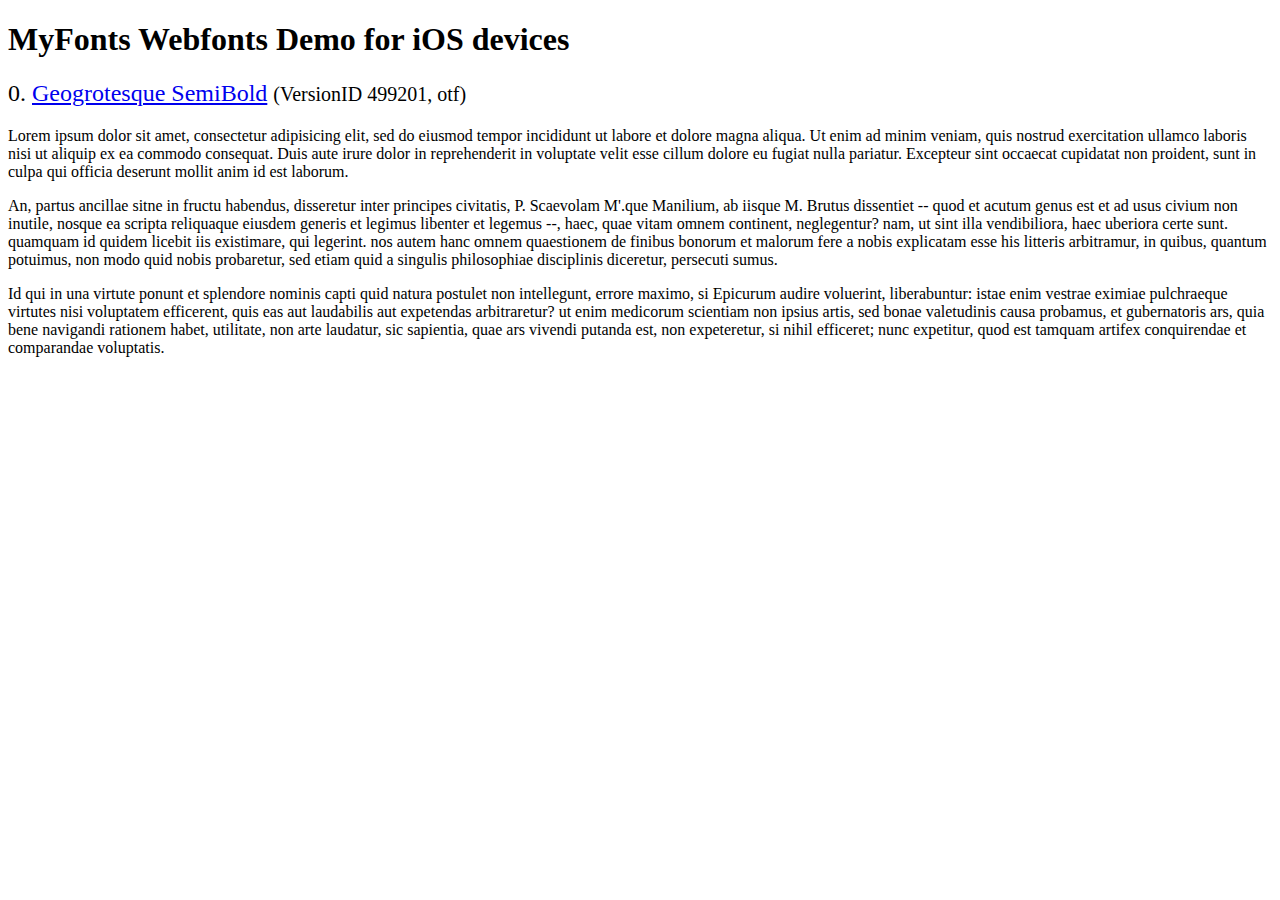
<file: woo/demo/fonts/webfonts/geo-semibold/svg/index.html>
<!DOCTYPE html>
<html>
<head>
<title>MyFonts Webfonts Demo for iOS devices</title>
<meta http-equiv="content-type" content="text/html; charset=utf-8" />

<style type="text/css" media="all">

	h2 {
		 font-weight:normal;
	}

		
	@font-face {
		font-family:"Geogrotesque-SemiBold";
		src:url("style_169898.svg#Geogrotesque-SemiBold") format("svg");
	}
	
	.webfont_0 {
		font-family: Geogrotesque-SemiBold;
	}
		
</style>

</head>

<body>

<h1>MyFonts Webfonts Demo for iOS devices</h1>


<h2>0. <span class='webfont_0'><a href='http://new.myfonts.com/search/style::169898/'>Geogrotesque SemiBold</a></span>
<small>(VersionID 499201, otf)</small>
</h2>

<p class='webfont_0'>Lorem ipsum dolor sit amet, consectetur adipisicing elit, sed do eiusmod tempor incididunt ut labore et dolore magna aliqua. Ut enim ad minim veniam, quis nostrud exercitation ullamco laboris nisi ut aliquip ex ea commodo consequat. Duis aute irure dolor in reprehenderit in voluptate velit esse cillum dolore eu fugiat nulla pariatur. Excepteur sint occaecat cupidatat non proident, sunt in culpa qui officia deserunt mollit anim id est laborum.</p>

<p class='webfont_0'>An, partus ancillae sitne in fructu habendus, disseretur inter principes civitatis, P. Scaevolam M'.que Manilium, ab iisque M. Brutus dissentiet -- quod et acutum genus est et ad usus civium non inutile, nosque ea scripta reliquaque eiusdem generis et legimus libenter et legemus --, haec, quae vitam omnem continent, neglegentur? nam, ut sint illa vendibiliora, haec uberiora certe sunt. quamquam id quidem licebit iis existimare, qui legerint. nos autem hanc omnem quaestionem de finibus bonorum et malorum fere a nobis explicatam esse his litteris arbitramur, in quibus, quantum potuimus, non modo quid nobis probaretur, sed etiam quid a singulis philosophiae disciplinis diceretur, persecuti sumus.</p>

<p class='webfont_0'>Id qui in una virtute ponunt et splendore nominis capti quid natura postulet non intellegunt, errore maximo, si Epicurum audire voluerint, liberabuntur: istae enim vestrae eximiae pulchraeque virtutes nisi voluptatem efficerent, quis eas aut laudabilis aut expetendas arbitraretur? ut enim medicorum scientiam non ipsius artis, sed bonae valetudinis causa probamus, et gubernatoris ars, quia bene navigandi rationem habet, utilitate, non arte laudatur, sic sapientia, quae ars vivendi putanda est, non expeteretur, si nihil efficeret; nunc expetitur, quod est tamquam artifex conquirendae et comparandae voluptatis.</p>




</body>
</html>
</file>
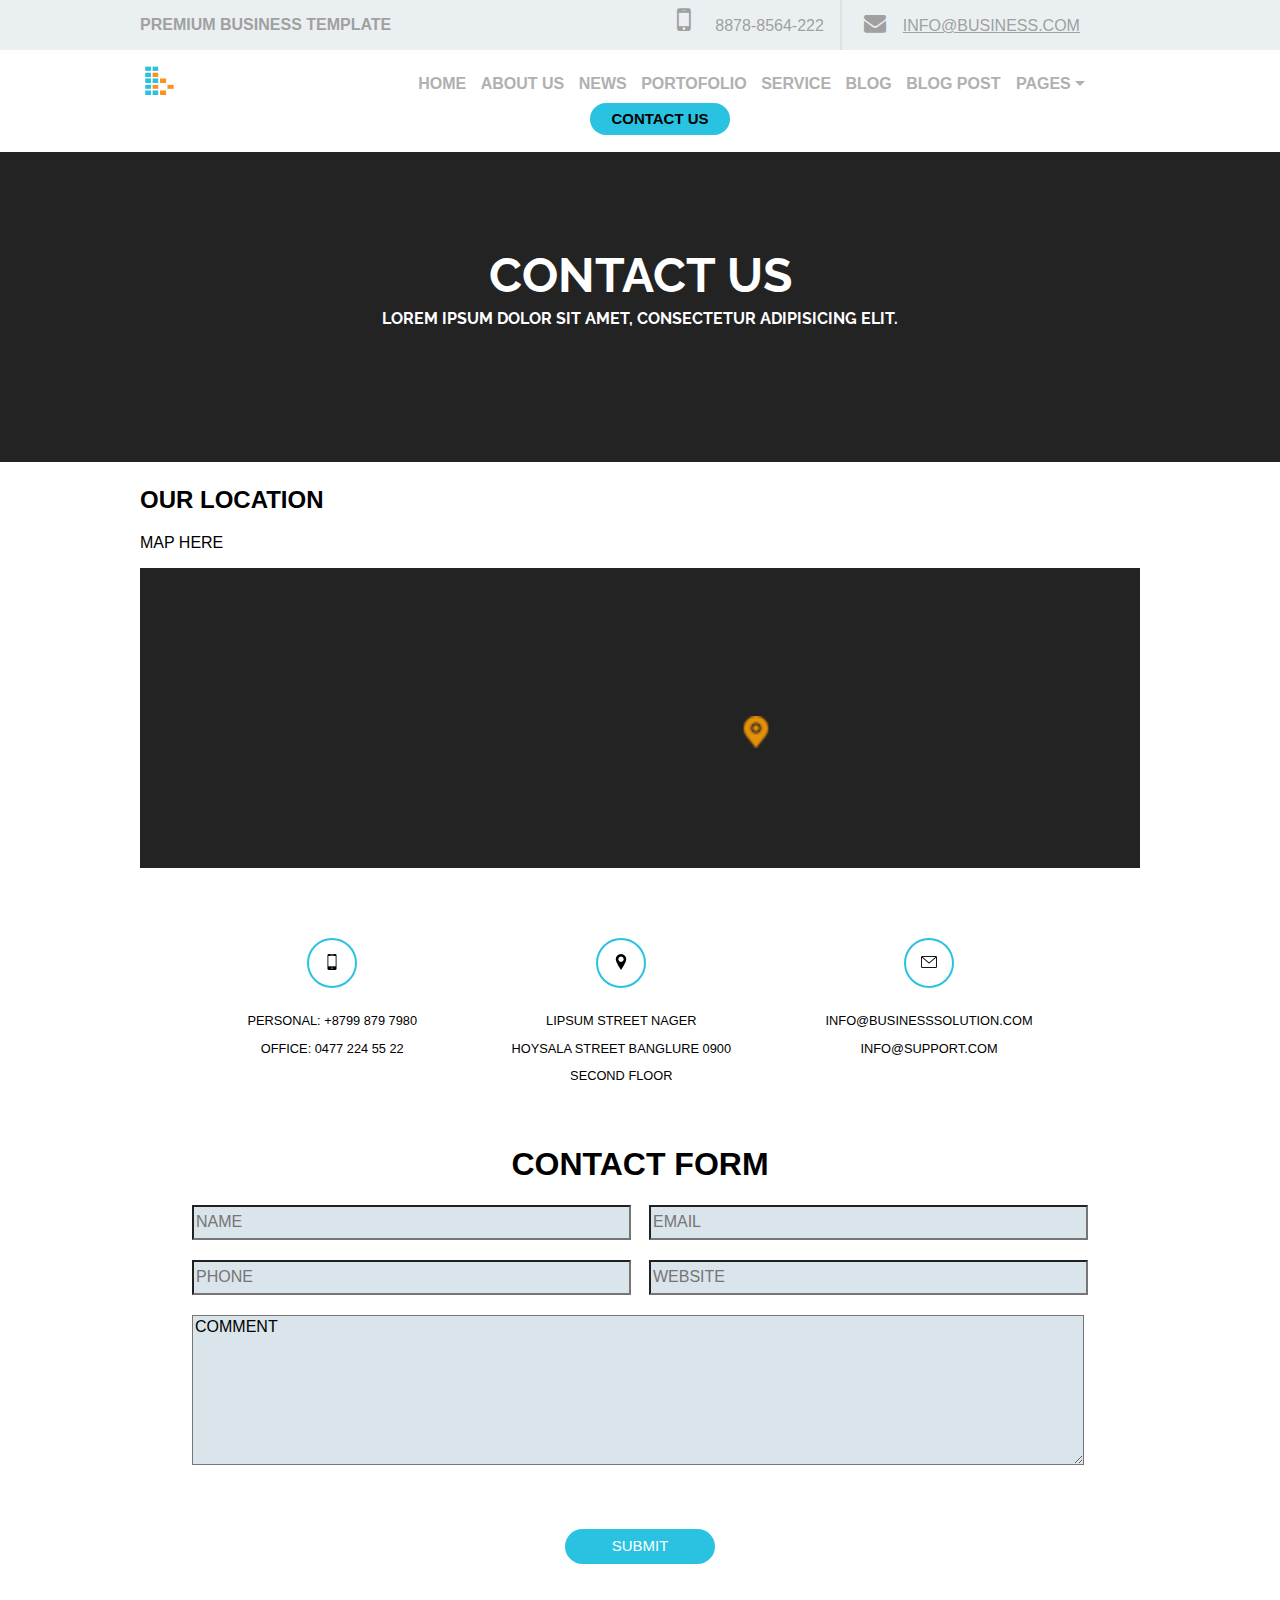
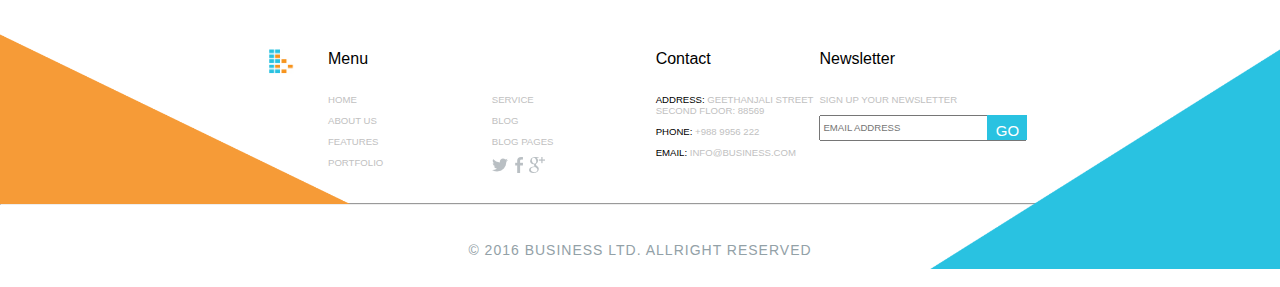
<file: contactus.html>
<!doctype html>
<html>

<head>
  <title>Contact us</title>
  <link rel="stylesheet" href="styles/normalize.css">
  <link rel="stylesheet" type="text/css" href="styles/font-awesome.min.css">
  <link href='http://fonts.googleapis.com/css?family=Raleway:400,100,200,300,500,600,800,700,900' rel='stylesheet' type='text/css'>
  <link rel="stylesheet" href="styles/common.css">
  <link rel="stylesheet" href="styles/contactus_styles.css">
</head>

<body>
  <div class="contact-us-header-wrapper">
    <div class="container contact-us-header clear-fix">
      <p class="header"> Premium Business Template </p>
      <div class="info">
        <i class="fa fa-mobile"></i>
        <p class="mobile"> 8878-8564-222</p>
        <div class="divider"></div>
        <i class="fa fa-envelope"></i>
        <a href="#!">info@business.com</a>
      </div>
    </div>
  </div>
  </div>
  <div class="nav-wrapper clearfix">
    <nav class="container">
      <h1>Website Navigation</h1>
      <ul class="site-navigation">
        <li class="logo"><img src="images/logo.png" /></li>
        <li><a href="index.html">Home</a></li>
        <li><a href="About_us.html">About us</a></li>
        <li><a href="news.html">News</a></li>
        <li><a href="portfolio.html">Portofolio</a></li>
        <li><a href="services.html">Service</a></li>
        <li><a href="blog.html">blog</a></li>
        <li><a href="Blog_post.html">blog post</a></li>
        <div class="dropdown">
          <button class="dropbtn">Pages
            <div class="arrow-down clearfix"></div>
          </button>
          <div class="dropdown-content">
            <a href="news_details.html">News 1</a>
            <a href="news_details.html">News 2</a>
            <a href="news_details.html">News 3</a>
          </div>
        </div>
        <li class="contact active"><a href="contactus.html">Contact Us</a></li>
      </ul>
    </nav>
  </div>
  <div class="title">
    <img src="images/dark-grey.png" />
    <h1> CONTACT US </h1>
    <p> Lorem ipsum dolor sit amet, consectetur adipisicing elit.</p>
  </div>
  <div class="container">
    <div class="current-page">
      <h2>OUR LOCATION</h2>
      <p> MAP HERE</p>
    </div>
    <div class="map wrapper">
      <div class="clearfix"></div>
      <img src="images/dark-grey.png" />
      <img src="images/gps.png" />
      <ul>
        <li>
          <div class="circle"><img src="images/mobile.png"></div>
          <p>PERSONAL: +8799 879 7980</p>
          <p>OFFICE: 0477 224 55 22</p>
        </li>
        <li>
          <div class="circle"><img src="images/location.png"></div>
          <p>LIPSUM STREET NAGER</p>
          <p>HOYSALA STREET BANGLURE 0900</p>
          <p>SECOND FLOOR</p>
        </li>
        <li>
          <div class="circle"><img src="images/message.png"></div>
          <p>INFO@BUSINESSSOLUTION.COM</p>
          <p>INFO@SUPPORT.COM</p>
        </li>
      </ul>
    </div>
  </div>
  <div class="form">
    <h1>CONTACT FORM</h1>
    <form>
      <input type="text" placeholder="NAME">
      <input type="email" placeholder="EMAIL">
      <input type="text" placeholder="PHONE">
      <input type="text" placeholder="WEBSITE">
      <textarea rows="8" cols="50">COMMENT</textarea>
      <center>
        <input type="submit">
      </center>
    </form>
  </div>
  <footer>
    <div class="footer-content">
      <img src="images/logo.png" alt="logo">
      <img src="images/orange.png">
      <img src="images/blue.png">
    </div>
    <ul class="footer-columns">
      <li>
        <p>Menu</p>
        <ul class="single-column">
          <li><a href="#!">HOME</a></li>
          <li><a href="#!">ABOUT US</a></li>
          <li><a href="#!">FEATURES</a></li>
          <li><a href="#!">PORTFOLIO</a></li>
        </ul>
      </li>
      <li class="no-heading">
        <p>Hidden</p>
        <ul class="single-column">
          <li><a href="#!">SERVICE</a></li>
          <li><a href="#!">BLOG</a></li>
          <li><a href="#!">BLOG PAGES</a></li>
          <li>
            <a href="#!"><img src="images/twitter.png"></a>
            <a href="!#"><img src="images/facebook.png"></a>
            <a href="!#"><img src="images/google.png"></a>
          </li>
        </ul>
      </li>
      <li>
        <p>Contact</p>
        <ul class="single-column">
          <li>
            <a>
              <p>ADDRESS:</p> GEETHANJALI STREET SECOND FLOOR: 88569</a>
          </li>
          <li>
            <a>
              <p>PHONE:</p> +988 9956 222</a>
          </li>
          <li>
            <a href="#!">
              <p>EMAIL:</p> INFO@BUSINESS.COM</a>
          </li>
        </ul>
      </li>
      <li>
        <p>Newsletter</p>
        <ul class="single-column">
          <li><a href="#!">SIGN UP YOUR NEWSLETTER</a></li>
          <li>
            <div class="search">
              <input type="search" placeholder="EMAIL ADDRESS">
              <a href="#!">GO</a>
            </div>
          </li>
        </ul>
      </li>
    </ul>
    <hr>
    <center class="footer-end">
      <p> &copy; 2016 business Ltd. allright reserved
        <p>
    </center>
  </footer>
</body>

</html>
</file>
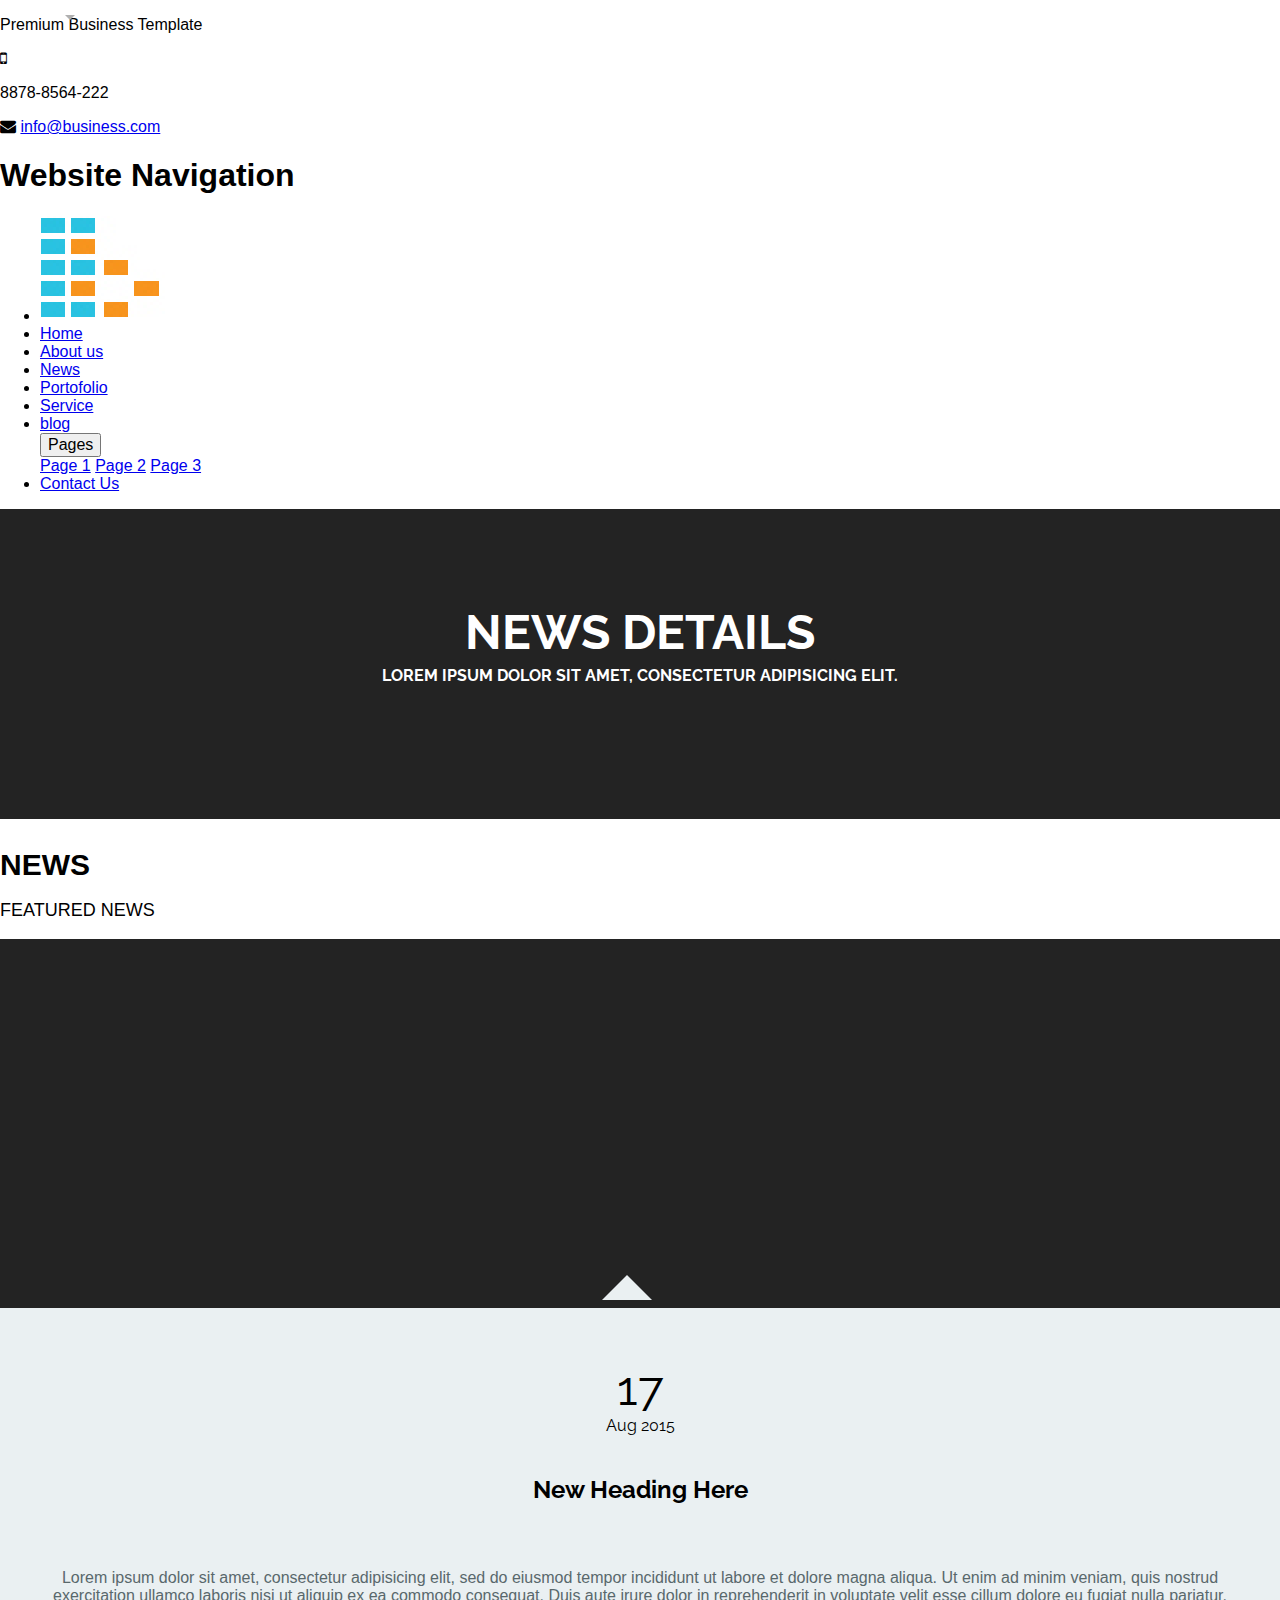
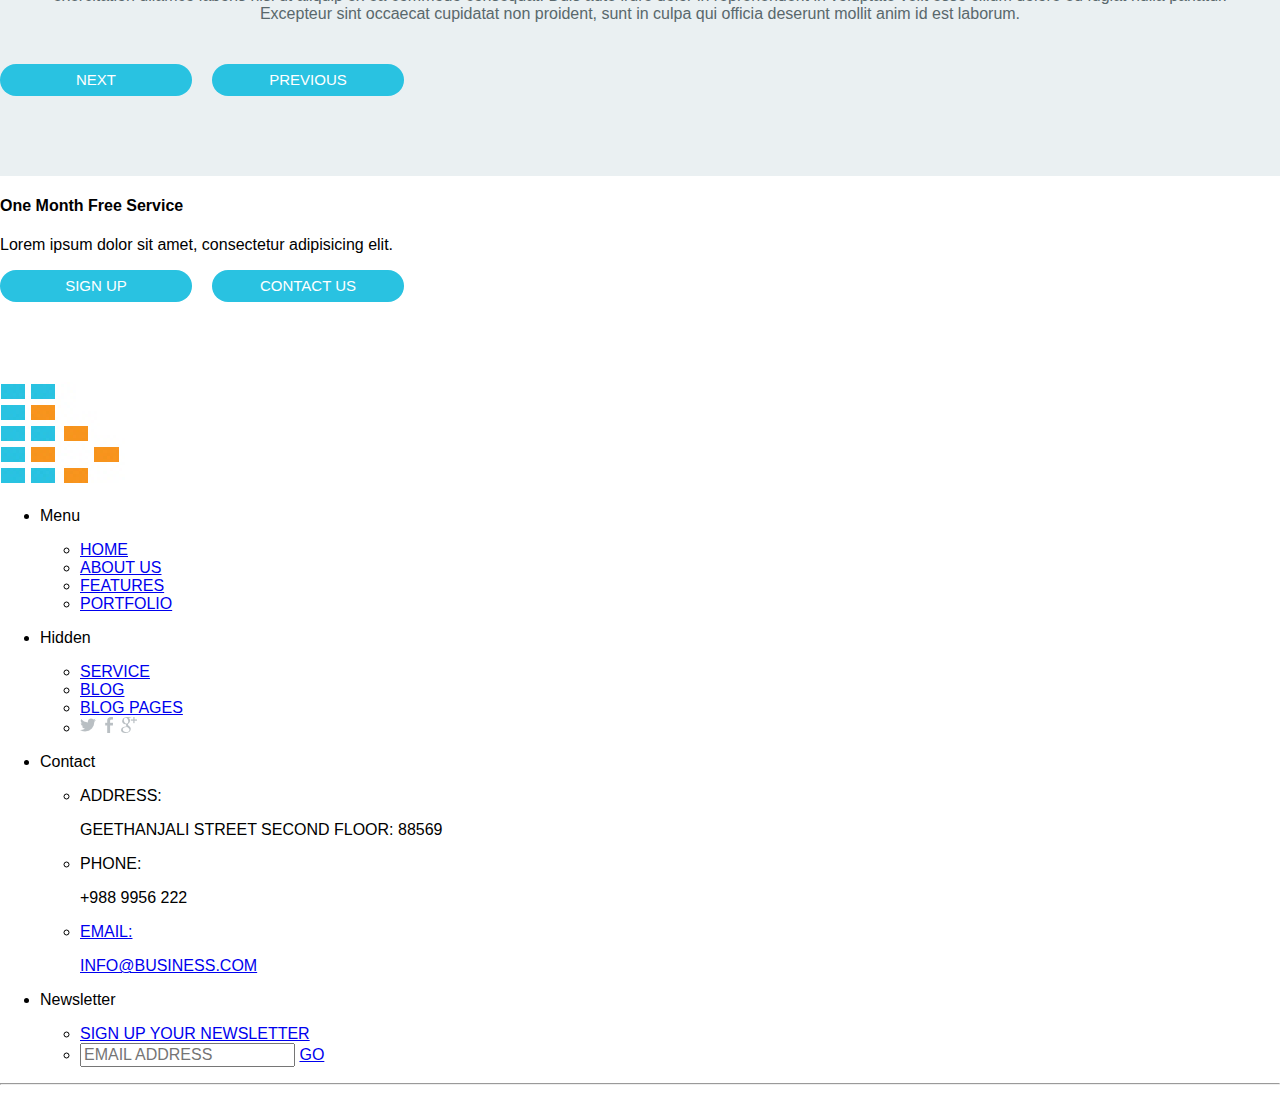
<file: news_details.html>
<!doctype html>
<html>

<head>
  <title>News Details Page</title>
  <link rel="stylesheet" href="styles/normalize.css">
  <link rel="stylesheet" type="text/css" href="styles/font-awesome.min.css">
  <link href='http://fonts.googleapis.com/css?family=Raleway:400,100,200,300,500,600,800,700,900' rel='stylesheet' type='text/css'>
  <link rel="stylesheet" href="styles/styles.css">
  <link rel="stylesheet" href="styles/news_details_styles.css">
</head>

<body>
  <div class="contact-us-header-wrapper">
    <div class="container contact-us-header clear-fix">
      <p class="header"> Premium Business Template </p>
      <div class="info">
        <i class="fa fa-mobile"></i>
        <p class="mobile"> 8878-8564-222</p>
        <div class="divider"></div>
        <i class="fa fa-envelope"></i>
        <a href="#!">info@business.com</a>
      </div>
    </div>
  </div>
  </div>
  <div class="nav-wrapper clearfix">
    <nav class="container">
      <h1>Website Navigation</h1>
      <ul class="site-navigation">
        <li class="logo"><img src="images/logo.png" /></li>
        <li class="active"><a href="#!">Home</a></li>
        <li><a href="#!">About us</a></li>
        <li><a href="#!">News</a></li>
        <li><a href="#!">Portofolio</a></li>
        <li><a href="#!">Service</a></li>
        <li><a href="#!">blog</a></li>
        <div class="dropdown">
          <button class="dropbtn">Pages
            <div class="arrow-down clearfix"></div>
          </button>
          <div class="dropdown-content">
            <a href="#">Page 1</a>
            <a href="#">Page 2</a>
            <a href="#">Page 3</a>
          </div>
        </div>
        <li class="contact"><a href="#!">Contact Us</a></li>
      </ul>
    </nav>
  </div>
  <div class="title">
    <img src="images/dark-grey.png" />
    <h1> News Details </h1>
    <p> Lorem ipsum dolor sit amet, consectetur adipisicing elit.</p>
  </div>
  <div class="container">
    <div class="current-page">
      <h2>News</h2>
      <p> Featured News</p>
    </div>
    <div class="news-details wrapper">
      <div class="arrow-news-up clearfix"></div>
      <img src="images/dark-grey.png" />
      <p class="day"> 17 </p>
      <p class="date"> Aug 2015 </p>
      <h3> New Heading Here </h3>
      <p class="content"> Lorem ipsum dolor sit amet, consectetur adipisicing elit, sed do eiusmod tempor incididunt ut labore et dolore magna aliqua. Ut enim ad minim veniam, quis nostrud exercitation ullamco laboris nisi ut aliquip ex ea commodo consequat. Duis aute irure dolor in reprehenderit in voluptate velit esse cillum dolore eu fugiat nulla pariatur. Excepteur sint occaecat cupidatat non proident, sunt in culpa qui officia deserunt mollit anim id est laborum.
      </p>
      <div class="actions">
        <a href="#!">Next</a><a href="#!">Previous</a>
      </div>
    </div>
    <div class="offer">
      <h4> One Month <span> Free </span> Service </h4>
      <p> Lorem ipsum dolor sit amet, consectetur adipisicing elit. </p>
      <div class="actions">
        <a href="#!">Sign up</a><a class="contact" href="#!">Contact us</a>
      </div>
    </div>
  </div>
  <footer>
    <div class="footer-content">
      <img src="images/logo.png" alt="logo">
    </div>
    <ul class="footer-columns">
      <li>
        <p>Menu</p>
        <ul class="single-column">
          <li><a href="#!">HOME</a></li>
          <li><a href="#!">ABOUT US</a></li>
          <li><a href="#!">FEATURES</a></li>
          <li><a href="#!">PORTFOLIO</a></li>
        </ul>
      </li>
      <li class="no-heading">
        <p>Hidden</p>
        <ul class="single-column">
          <li><a href="#!">SERVICE</a></li>
          <li><a href="#!">BLOG</a></li>
          <li><a href="#!">BLOG PAGES</a></li>
          <li>
            <a href="#!"><img src="images/twitter.png"></a>
            <a href="!#"><img src="images/facebook.png"></a>
            <a href="!#"><img src="images/google.png"></a>
          </li>
        </ul>
      </li>
      <li>
        <p>Contact</p>
        <ul class="single-column">
          <li>
            <a>
              <p>ADDRESS:</p> GEETHANJALI STREET SECOND FLOOR: 88569</a>
          </li>
          <li>
            <a>
              <p>PHONE:</p> +988 9956 222</a>
          </li>
          <li>
            <a href="#!">
              <p>EMAIL:</p> INFO@BUSINESS.COM</a>
          </li>
        </ul>
      </li>
      <li>
        <p>Newsletter</p>
        <ul class="single-column">
          <li><a href="#!">SIGN UP YOUR NEWSLETTER</a></li>
          <li>
            <div class="search">
              <input type="search" placeholder="EMAIL ADDRESS">
              <a href="#!">GO</a>
            </div>
          </li>
        </ul>
      </li>
    </ul>
    <hr>
  </footer>
  <script type="text/javascript" src="scripts/jquery-1.12.2.min.js"></script>
  <script src="scripts/unslider-min.js"></script>
  <script type="text/javascript" src="scripts/script.js"></script>
</body>

</html>
</file>
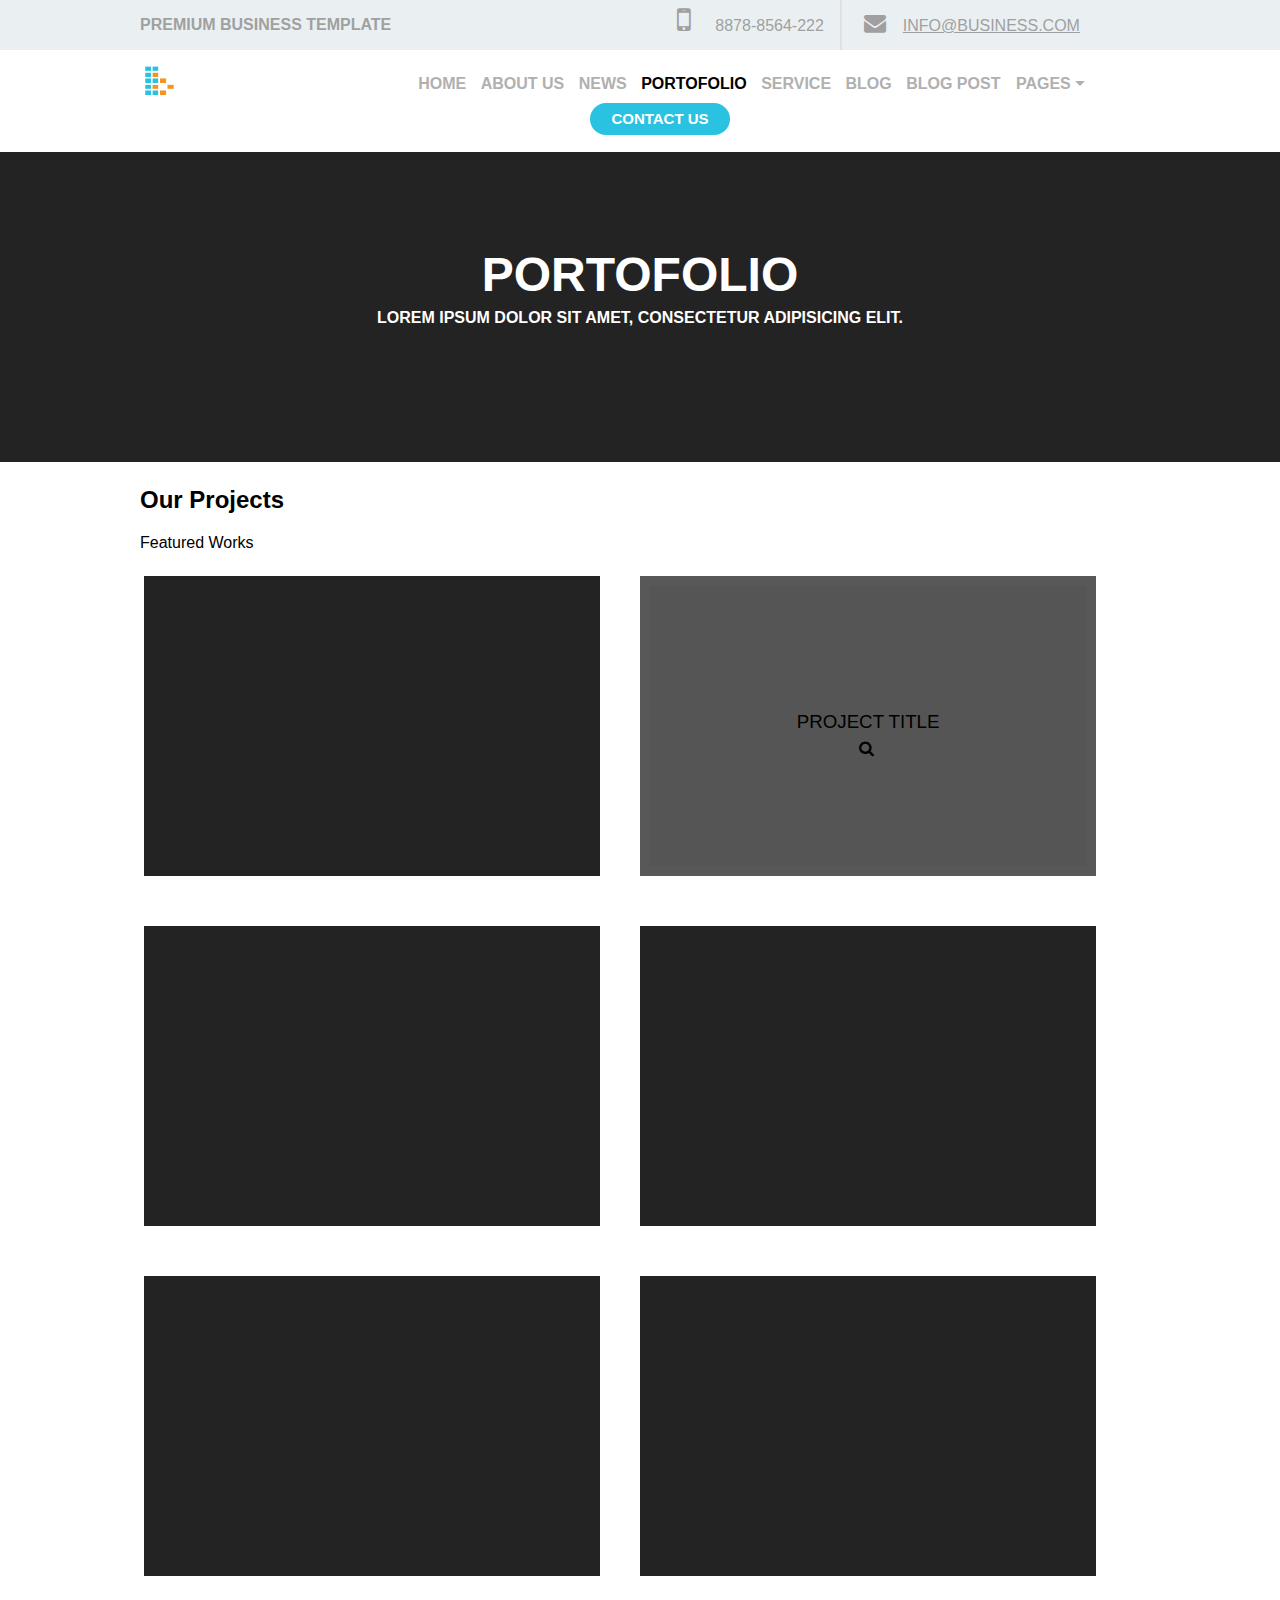
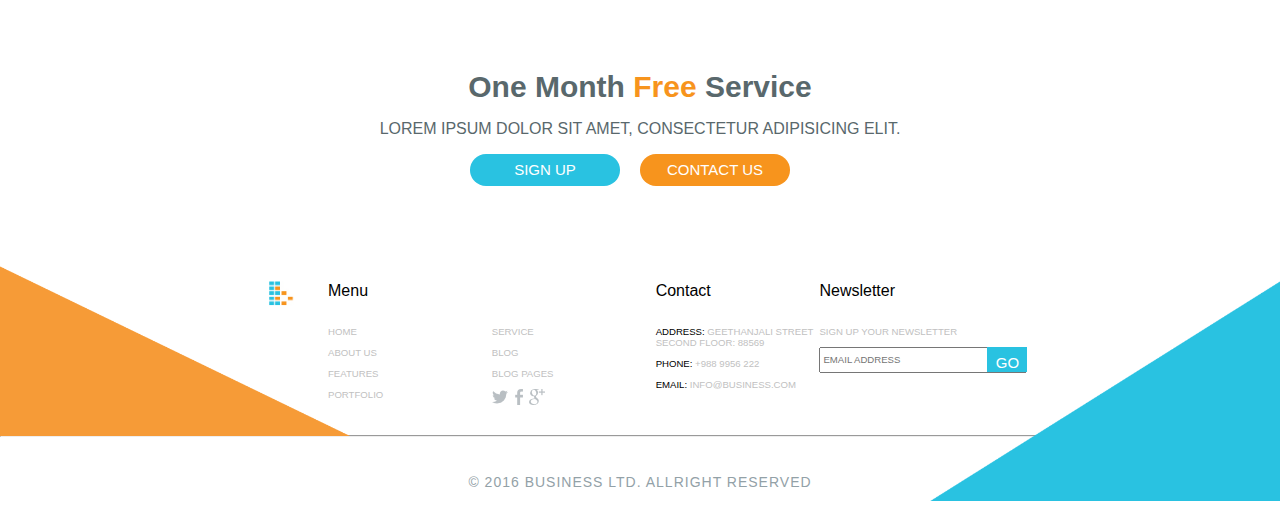
<file: portfolio.html>
<!doctype html>
<html>

<head>
  <title>Portfolio Page</title>
  <link rel="stylesheet" href="styles/normalize.css">
  <link rel="stylesheet" type="text/css" href="styles/font-awesome.min.css">
  <link href='http://fonts.googleapis.com/css?family=Raleway:400,100,200,300,500,600,800,700,900' rel='stylesheet' type='text/css'>
  <link rel="stylesheet" href="styles/common.css">
  <link rel="stylesheet" href="styles/portfolio_styles.css">
</head>

<body>
  <div class="contact-us-header-wrapper">
    <div class="container contact-us-header clear-fix">
      <p class="header"> Premium Business Template </p>
      <div class="info">
        <i class="fa fa-mobile"></i>
        <p class="mobile"> 8878-8564-222</p>
        <div class="divider"></div>
        <i class="fa fa-envelope"></i>
        <a href="#!">info@business.com</a>
      </div>
    </div>
  </div>
  </div>
  <div class="nav-wrapper clearfix">
    <nav class="container">
      <h1>Website Navigation</h1>
      <ul class="site-navigation">
        <li class="logo"><img src="images/logo.png" /></li>
        <li><a href="index.html">Home</a></li>
        <li><a href="About_us.html">About us</a></li>
        <li><a href="news.html">News</a></li>
        <li class="active"><a href="portfolio.html">Portofolio</a></li>
        <li><a href="services.html">Service</a></li>
        <li><a href="blog.html">blog</a></li>
        <li><a href="Blog_post.html">blog post</a></li>
        <div class="dropdown">
          <button class="dropbtn">Pages
            <div class="arrow-down clearfix"></div>
          </button>
          <div class="dropdown-content">
            <a href="news_details.html">News 1</a>
            <a href="news_details.html">News 2</a>
            <a href="news_details.html">News 3</a>
          </div>
        </div>
        <li class="contact"><a href="contactus.html">Contact Us</a></li>
      </ul>
    </nav>
  </div>
  <div class="title">
    <img src="images/dark-grey.png" />
    <h1> Portofolio </h1>
    <p> Lorem ipsum dolor sit amet, consectetur adipisicing elit.</p>
  </div>
  <div class="container">
    <div class="current-page">
      <h2>Our Projects</h2>
      <p> Featured Works</p>
    </div>
  </div>
  <ul class="grid-layout-container clearfix">
    <li>
      <a href="#!"><img src="images/dark-grey.png" alt="Sample" /></a>
    </li>
    <li class="active">
      <h3> Project Title </h3>
      <i class="fa fa-search"></i>
      <a href="#!"><img src="images/light-grey.png" alt="Sample" /></a>
    </li>
    <li>
      <a href="#!"><img src="images/dark-grey.png" alt="Sample" /></a>
    </li>
    <li>
      <a href="#!"><img src="images/dark-grey.png" alt="Sample" /></a>
    </li>
    <li>
      <a href="#!"><img src="images/dark-grey.png" alt="Sample" /></a>
    </li>
    <li>
      <a href="#!"><img src="images/dark-grey.png" alt="Sample" /></a>
    </li>
  </ul>
  <div class="offer">
    <h4> One Month <span> Free </span> Service </h4>
    <p> Lorem ipsum dolor sit amet, consectetur adipisicing elit. </p>
    <div class="actions">
      <a href="#!">Sign up</a><a class="contact" href="#!">Contact us</a>
    </div>
  </div>
  </div>
  <footer>
    <div class="footer-content">
      <img src="images/logo.png" alt="logo">
      <img src="images/orange.png">
      <img src="images/blue.png">
    </div>
    <ul class="footer-columns">
      <li>
        <p>Menu</p>
        <ul class="single-column">
          <li><a href="#!">HOME</a></li>
          <li><a href="#!">ABOUT US</a></li>
          <li><a href="#!">FEATURES</a></li>
          <li><a href="#!">PORTFOLIO</a></li>
        </ul>
      </li>
      <li class="no-heading">
        <p>Hidden</p>
        <ul class="single-column">
          <li><a href="#!">SERVICE</a></li>
          <li><a href="#!">BLOG</a></li>
          <li><a href="#!">BLOG PAGES</a></li>
          <li>
            <a href="#!"><img src="images/twitter.png"></a>
            <a href="!#"><img src="images/facebook.png"></a>
            <a href="!#"><img src="images/google.png"></a>
          </li>
        </ul>
      </li>
      <li>
        <p>Contact</p>
        <ul class="single-column">
          <li>
            <a>
              <p>ADDRESS:</p> GEETHANJALI STREET SECOND FLOOR: 88569</a>
          </li>
          <li>
            <a>
              <p>PHONE:</p> +988 9956 222</a>
          </li>
          <li>
            <a href="#!">
              <p>EMAIL:</p> INFO@BUSINESS.COM</a>
          </li>
        </ul>
      </li>
      <li>
        <p>Newsletter</p>
        <ul class="single-column">
          <li><a href="#!">SIGN UP YOUR NEWSLETTER</a></li>
          <li>
            <div class="search">
              <input type="search" placeholder="EMAIL ADDRESS">
              <a href="#!">GO</a>
            </div>
          </li>
        </ul>
      </li>
    </ul>
    <hr>
    <center class="footer-end">
      <p> &copy; 2016 business Ltd. allright reserved
        <p>
    </center>
  </footer>
  <script type="text/javascript" src="scripts/jquery-1.12.2.min.js"></script>
  <script src="scripts/unslider-min.js"></script>
  <script type="text/javascript" src="scripts/script.js"></script>
</body>

</html>
</file>
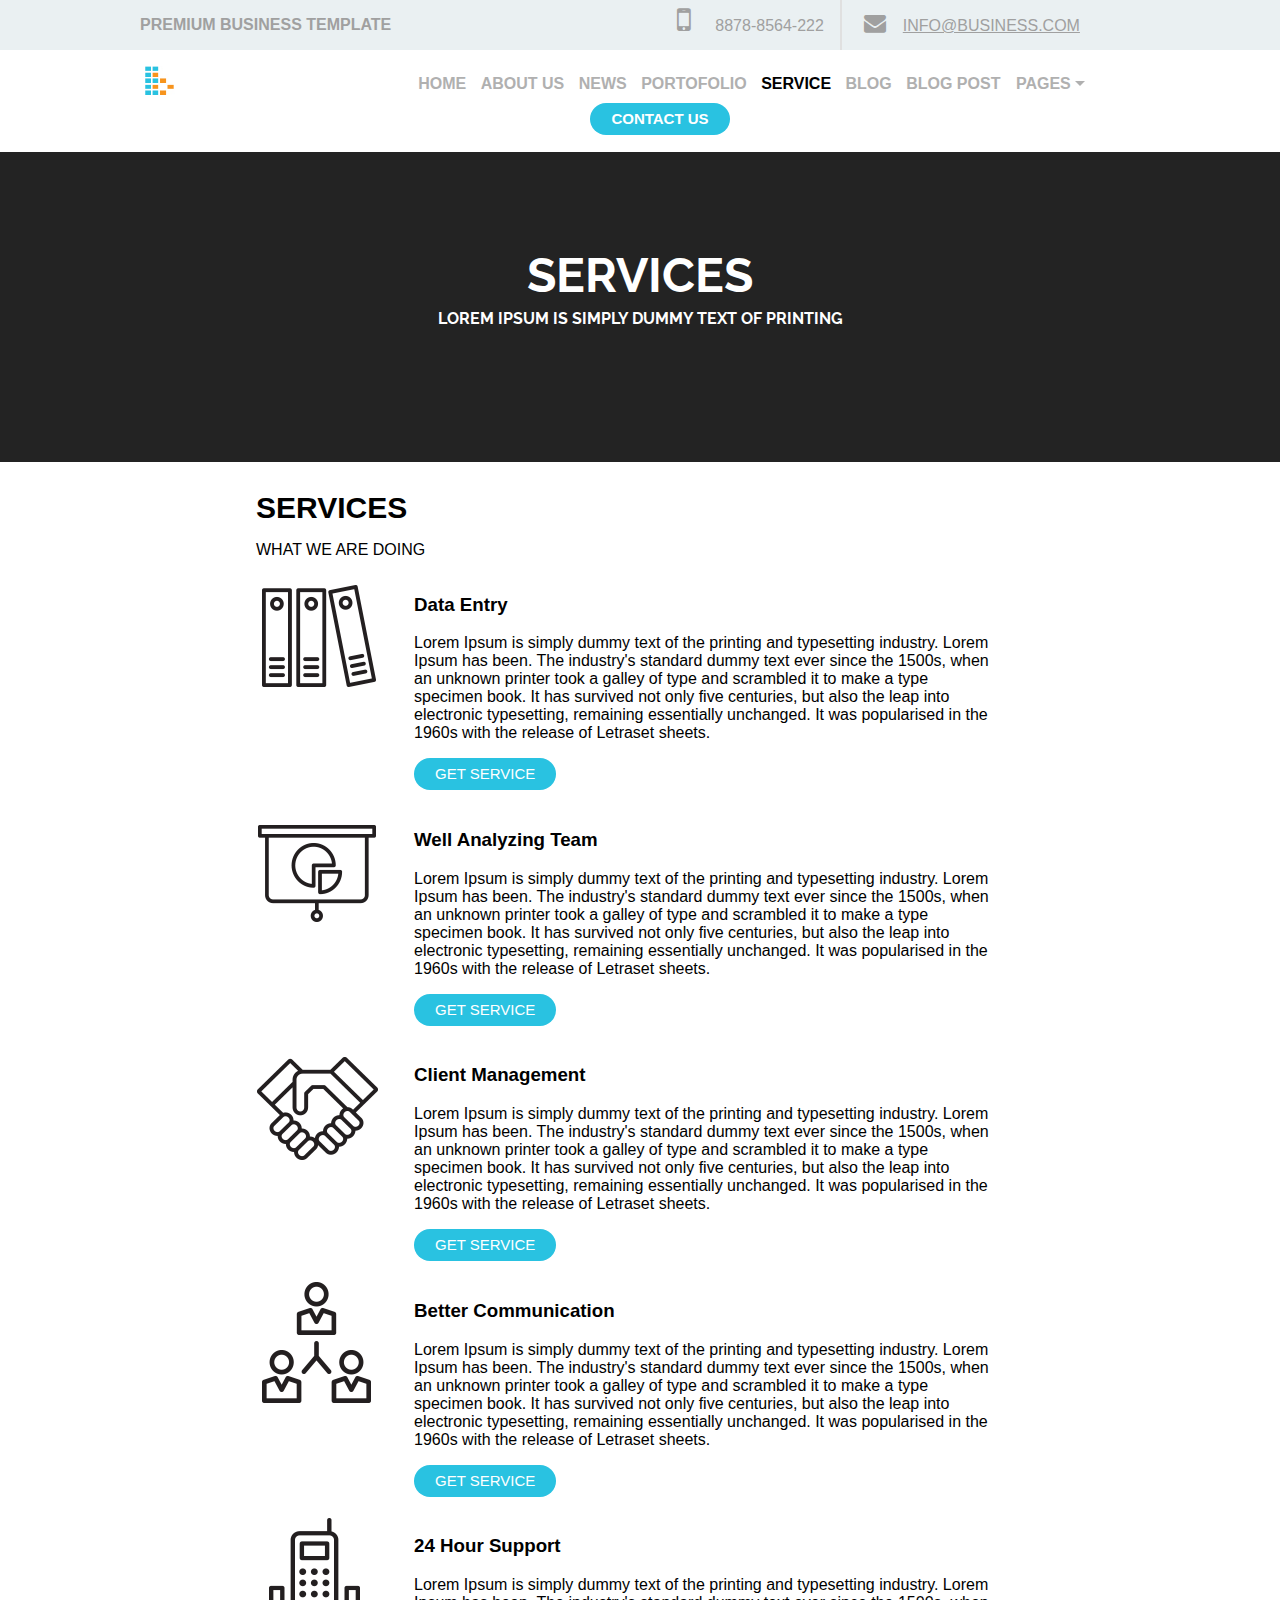
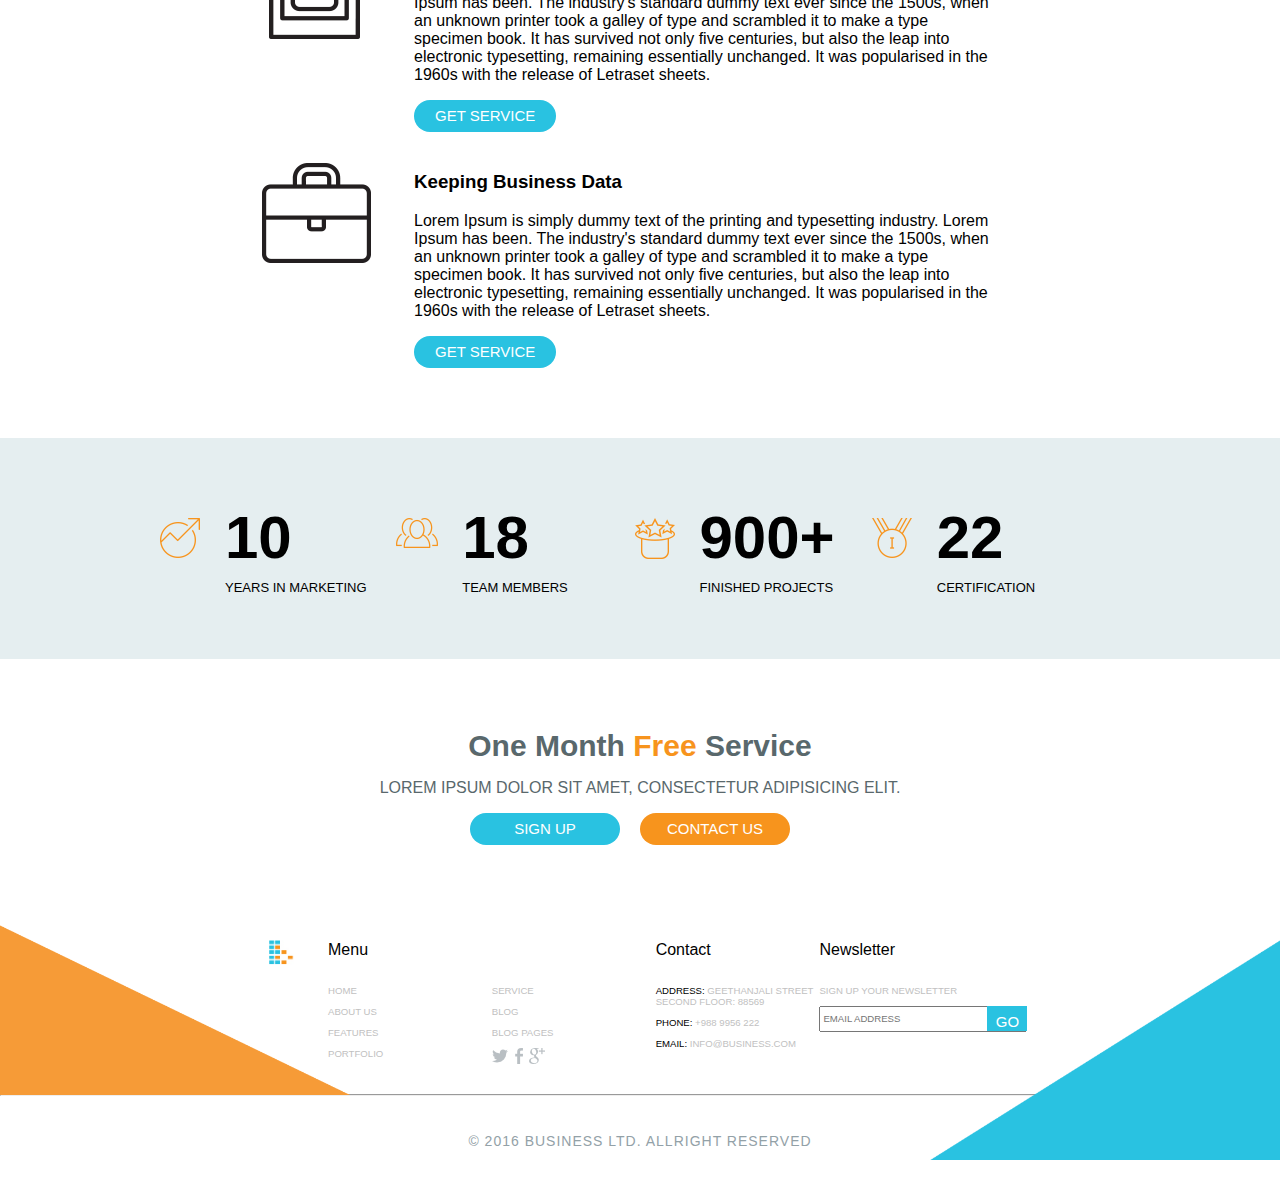
<file: services.html>
<!doctype html>
<html>

<head>
  <title>Services</title>
  <link rel="stylesheet" href="styles/normalize.css">
  <link rel="stylesheet" type="text/css" href="styles/font-awesome.min.css">
  <link href='http://fonts.googleapis.com/css?family=Raleway:400,100,200,300,500,600,800,700,900' rel='stylesheet' type='text/css'>
  <link rel="stylesheet" href="styles/common.css">
  <link rel="stylesheet" href="styles/services_styles.css">
</head>

<body>
  <div class="contact-us-header-wrapper">
    <div class="container contact-us-header clear-fix">
      <p class="header"> Premium Business Template </p>
      <div class="info">
        <i class="fa fa-mobile"></i>
        <p class="mobile"> 8878-8564-222</p>
        <div class="divider"></div>
        <i class="fa fa-envelope"></i>
        <a href="#!">info@business.com</a>
      </div>
    </div>
  </div>
  </div>
  <div class="nav-wrapper clearfix">
    <nav class="container">
      <h1>Website Navigation</h1>
      <ul class="site-navigation">
        <li class="logo"><img src="images/logo.png" /></li>
        <li><a href="index.html">Home</a></li>
        <li><a href="About_us.html">About us</a></li>
        <li><a href="news.html">News</a></li>
        <li><a href="portfolio.html">Portofolio</a></li>
        <li class="active"><a href="services.html">Service</a></li>
        <li><a href="blog.html">blog</a></li>
        <li><a href="Blog_post.html">blog post</a></li>
        <div class="dropdown">
          <button class="dropbtn">Pages
            <div class="arrow-down clearfix"></div>
          </button>
          <div class="dropdown-content">
            <a href="news_details.html">News 1</a>
            <a href="news_details.html">News 2</a>
            <a href="news_details.html">News 3</a>
          </div>
        </div>
        <li class="contact"><a href="contactus.html">Contact Us</a></li>
      </ul>
    </nav>
  </div>
  <div class="title">
    <img src="images/dark-grey.png" />
    <h1> SERVICES </h1>
    <p> LOREM IPSUM IS SIMPLY DUMMY TEXT OF PRINTING</p>
  </div>
  <div class="main-content">
    <h2>SERVICES</h2>
    <p>WHAT WE ARE DOING</p>
    <ul class="services-wrapper">
      <li class="services">
        <div>
          <a class="services-image"></a>
        </div>
        <div>
          <h3>Data Entry</h3>
          <p>Lorem Ipsum is simply dummy text of the printing and typesetting industry. Lorem Ipsum has been. The industry's standard dummy text ever since the 1500s, when an unknown printer took a galley of type and scrambled it to make a type specimen book. It has survived not only five centuries, but also the leap into electronic typesetting, remaining essentially unchanged. It was popularised in the 1960s with the release of Letraset sheets. </p><a class="link" href="#!">GET SERVICE</a></div>
      </li>
      <li class="services">
        <div>
          <a class="services-image"></a>
        </div>
        <div>
          <h3>Well Analyzing Team</h3>
          <p>Lorem Ipsum is simply dummy text of the printing and typesetting industry. Lorem Ipsum has been. The industry's standard dummy text ever since the 1500s, when an unknown printer took a galley of type and scrambled it to make a type specimen book. It has survived not only five centuries, but also the leap into electronic typesetting, remaining essentially unchanged. It was popularised in the 1960s with the release of Letraset sheets. </p><a class="link" href="#!">GET SERVICE</a></div>
      </li>
      <li class="services">
        <div>
          <a class="services-image"></a>
        </div>
        <div>
          <h3>Client Management</h3>
          <p>Lorem Ipsum is simply dummy text of the printing and typesetting industry. Lorem Ipsum has been. The industry's standard dummy text ever since the 1500s, when an unknown printer took a galley of type and scrambled it to make a type specimen book. It has survived not only five centuries, but also the leap into electronic typesetting, remaining essentially unchanged. It was popularised in the 1960s with the release of Letraset sheets. </p><a class="link" href="#!">GET SERVICE</a></div>
      </li>
      <li class="services">
        <div>
          <a class="services-image"></a>
        </div>
        <div>
          <h3>Better Communication</h3>
          <p>Lorem Ipsum is simply dummy text of the printing and typesetting industry. Lorem Ipsum has been. The industry's standard dummy text ever since the 1500s, when an unknown printer took a galley of type and scrambled it to make a type specimen book. It has survived not only five centuries, but also the leap into electronic typesetting, remaining essentially unchanged. It was popularised in the 1960s with the release of Letraset sheets. </p><a class="link" href="#!">GET SERVICE</a></div>
      </li>
      <li class="services">
        <div>
          <a class="services-image"></a>
        </div>
        <div>
          <h3>24 Hour Support</h3>
          <p>Lorem Ipsum is simply dummy text of the printing and typesetting industry. Lorem Ipsum has been. The industry's standard dummy text ever since the 1500s, when an unknown printer took a galley of type and scrambled it to make a type specimen book. It has survived not only five centuries, but also the leap into electronic typesetting, remaining essentially unchanged. It was popularised in the 1960s with the release of Letraset sheets. </p><a class="link" href="#!">GET SERVICE</a></div>
      </li>
      <li class="services">
        <div>
          <a class="services-image"></a>
        </div>
        <div>
          <h3>Keeping Business Data</h3>
          <p>Lorem Ipsum is simply dummy text of the printing and typesetting industry. Lorem Ipsum has been. The industry's standard dummy text ever since the 1500s, when an unknown printer took a galley of type and scrambled it to make a type specimen book. It has survived not only five centuries, but also the leap into electronic typesetting, remaining essentially unchanged. It was popularised in the 1960s with the release of Letraset sheets. </p><a class="link" href="#!">GET SERVICE</a></div>
      </li>
    </ul>
  </div>
  <div class="data-counter">
    <div class="data-container">
      <div class="data">
        <img src="images/marketing.png">
        <h2>10</h2>
        <p>YEARS IN MARKETING</p>
      </div>
      <div class="data">
        <img src="images/team.png">
        <h2>18</h2>
        <p>TEAM MEMBERS</p>
      </div>
      <div class="data">
        <img src="images/projects.png">
        <h2>900+</h2>
        <p>FINISHED PROJECTS</p>
      </div>
      <div class="data">
        <img src="images/certification.png">
        <h2>22</h2>
        <p>CERTIFICATION</p>
      </div>
    </div>
  </div>
  <div class="offer">
    <h4> One Month <span> Free </span> Service </h4>
    <p> Lorem ipsum dolor sit amet, consectetur adipisicing elit. </p>
    <div class="actions">
      <a href="#!">Sign up</a><a class="contact" href="#!">Contact us</a>
    </div>
  </div>
  <footer>
    <div class="footer-content">
      <img src="images/logo.png" alt="logo">
      <img src="images/orange.png">
      <img src="images/blue.png">
    </div>
    <ul class="footer-columns">
      <li>
        <p>Menu</p>
        <ul class="single-column">
          <li><a href="#!">HOME</a></li>
          <li><a href="#!">ABOUT US</a></li>
          <li><a href="#!">FEATURES</a></li>
          <li><a href="#!">PORTFOLIO</a></li>
        </ul>
      </li>
      <li class="no-heading">
        <p>Hidden</p>
        <ul class="single-column">
          <li><a href="#!">SERVICE</a></li>
          <li><a href="#!">BLOG</a></li>
          <li><a href="#!">BLOG PAGES</a></li>
          <li>
            <a href="#!"><img src="images/twitter.png"></a>
            <a href="!#"><img src="images/facebook.png"></a>
            <a href="!#"><img src="images/google.png"></a>
          </li>
        </ul>
      </li>
      <li>
        <p>Contact</p>
        <ul class="single-column">
          <li>
            <a>
              <p>ADDRESS:</p> GEETHANJALI STREET SECOND FLOOR: 88569</a>
          </li>
          <li>
            <a>
              <p>PHONE:</p> +988 9956 222</a>
          </li>
          <li>
            <a href="#!">
              <p>EMAIL:</p> INFO@BUSINESS.COM</a>
          </li>
        </ul>
      </li>
      <li>
        <p>Newsletter</p>
        <ul class="single-column">
          <li><a href="#!">SIGN UP YOUR NEWSLETTER</a></li>
          <li>
            <div class="search">
              <input type="search" placeholder="EMAIL ADDRESS">
              <a href="#!">GO</a>
            </div>
          </li>
        </ul>
      </li>
    </ul>
    <hr>
    <center class="footer-end">
      <p> &copy; 2016 business Ltd. allright reserved
        <p>
    </center>
  </footer>
</body>

</html>
</file>
<file: styles/common.css>
* {
  -webkit-box-sizing: border-box;
  -moz-box-sizing: border-box;
  box-sizing: border-box;
}

.clearfix::before,
.clearfix::after {
  content: "";
  display: table;
}

.clearfix::after {
  clear: both;
}


/*******************AMR*************************/

.container {
  margin: 0 auto;
  max-width: 1000px;
}


/***********************************************/

.contact-us-header-wrapper {
  background-color: #EAF0F2;
  color: #A0A0A0;
  text-transform: uppercase;
}

.contact-us-header {
  padding: 0px 55px 50px 0px;
  position: relative;
}

.contact-us-header i {
  height: 100%;
  padding: 4px 34px 0px 36px;
}

.info .fa-mobile {
  font-size: 32px;
}

.info .fa-envelope {
  font-size: 22px;
}

.info p,
.info a {
  display: inline-block;
  color: #A0A0A0;
}

.header {
  float: left;
  font-weight: bold;
  width: 45%;
}

.info {
  float: right;
  width: 47%
}

.divider {
  position: absolute;
  left: 70%;
  bottom: 0%;
  height: 100%;
  border-left: 2px solid #E0E0E0;
}

.logo {
  float: left;
}

.logo img {
  width: 30px;
  height: 30px;
}

.nav-wrapper {
  line-height: 34px;
  width: 100%;
  margin: 0 auto;
}

.nav-wrapper h1 {
  position: absolute;
  left: -99999px;
}

.nav-wrapper ul {
  position: relative;
  padding: 0;
  list-style: none;
  text-align: center;
}

.nav-wrapper li {
  display: inline-block;
  margin: 0 5px;
}

.nav-wrapper li:first-child {
  display: inline-block;
}

.nav-wrapper li:nth-child(2) {
  margin-left: 175px;
}

.nav-wrapper .contact a {
  display: inline-block;
  padding: 0px 20px;
  line-height: 2;
  text-align: center;
  border: 1px solid transparent;
  border-radius: 100px;
  background-color: #29C2E1;
  text-decoration: none;
  text-transform: uppercase;
  color: #FFF;
  font-size: 15px;
  min-width: 100px;
}

.nav-wrapper .active a {
  color: #000;
}

.nav-wrapper a,
.nav-wrapper .dropbtn {
  display: inline-block;
  text-transform: uppercase;
  font-weight: bold;
  color: #B0B0B0;
  text-decoration: none;
}

.nav-wrapper .dropbtn {
  background-color: #FFF;
  border: none;
  cursor: pointer;
  position: relative;
}

.nav-wrapper .dropdown {
  position: relative;
  display: inline-block;
}

.nav-wrapper .dropdown-content {
  display: none;
  position: absolute;
  background-color: #f9f9f9;
  min-width: 100%;
  box-shadow: 0px 8px 16px 0px rgba(0, 0, 0, 0.2);
  z-index: 999;
}

.nav-wrapper .dropdown-content a {
  color: #B0B0B0;
  text-decoration: none;
  display: block;
}

.nav-wrapper a:hover {
  color: #C1C1C1
}

.nav-wrapper .dropdown-content a:hover {
  background-color: #f1f1f1
}

.nav-wrapper .dropdown:hover .dropdown-content {
  display: block;
}

.arrow-down {
  width: 0;
  height: 0;
  border-left: 5px solid transparent;
  border-right: 5px solid transparent;
  border-top: 5px solid #B0B0B0;
  position: absolute;
  top: 15px;
  left: 65px;
}

.default-slider {
  position: relative;
}

.title {
  margin: 0 auto;
  width: 100%;
  text-align: center;
  position: absolute;
  top: 40%;
  z-index: 100;
}

.title h1,
.title p {
  text-transform: uppercase;
  color: #FFF;
}

.title h1 {
  font-weight: bold;
}

.title p {
  font-size: 12px;
}


/*******************AMR*************************/

.fa {
  width: 60px;
  height: 60px;
}

.fa-icon {
  margin-right: 15px;
  position: absolute;
  background-color: #E5EEF0;
  /*padding: 15px;*/
  padding: 15px;
  font-size: 30px;
}

.mobile-icon {
  padding-left: 20px;
  font-size: 35px;
}

.offer a {
  display: inline-block;
  padding: 0px 20px;
  margin-right: 20px;
  margin-bottom: 80px;
  line-height: 2;
  text-align: center;
  border: 1px solid transparent;
  border-radius: 100px;
  background-color: #29C2E1;
  text-decoration: none;
  text-transform: uppercase;
  color: #FFF;
  font-size: 15px;
  min-width: 150px;
}

.site-navigation .offer {
  background-color: #000;
}

.offer,
.actions {
  text-align: center;
  color: #59686C;
}

.offer h4,
.offer span {
  font-size: 30px;
  margin-bottom: 0;
}

.offer p {
  text-transform: uppercase;
}

.offer span {
  color: #F7941D;
}

.offer .actions .contact {
  background-color: #F7941D;
}

.user-navigation ul {
  padding: 0;
  list-style: none;
  text-align: center;
  display: inline-block;
}

.user-navigation {
  display: inline-block;
  margin-left: 20px;
  position: absolute;
  right: 5px;
}

.user-navigation li {
  display: inline-block;
  margin: 0 35px;
}

.footer-columns ul {
  padding: 0;
  list-style: none;
  float: left;
}

.footer-columns li {
  padding: 0;
  list-style: none;
  display: inline-block;
  width: 24%;
  margin-top: 0px;
  vertical-align: top;
}

.single-column li {
  display: block;
  margin-top: 10px;
  width: 100%;
  color: #B8BEC2;
  font-size: 60%;
}

.footer-columns h1 {
  width: 24%;
}

.footer-columns {
  margin-top: 50px;
  width: 55%;
  margin: 0 auto;
}

.single-column p,
.single-column a {
  display: inline;
  margin-top: 10px;
  width: 100%;
  color: #000;
}

.single-column a {
  text-decoration: none;
  color: #C1C1C1;
  margin-top: 0;
}

.single-column img:nth-child(2) {
  margin-left: 10px;
}

.single-column img:nth-child(3) {
  margin-left: 10px;
}

.no-heading p {
  visibility: hidden;
}

.search a {
  display: inline-block;
  line-height: 2;
  text-align: center;
  border: 1px solid transparent;
  background-color: #29C2E1;
  text-decoration: none;
  text-transform: uppercase;
  color: #FFF;
  font-size: 15px;
  width: 40px;
  height: 25px;
  position: absolute;
  right: 0px;
  top: 0px;
}

.search input {
  height: 20px;
  width: 200px;
}

.search {
  display: inline-block;
  position: relative;
}

.footer-content {
  position: relative;
}

.footer-content img:nth-child(1) {
  position: absolute;
  left: 21%;
  top: 15px;
  width: 25px;
  height: 25px;
}

.footer-content img:nth-child(2) {
  position: absolute;
  left: 0%;
  width: 350px;
  height: 170px;
}

.footer-content img:nth-child(3) {
  position: absolute;
  right: 0%;
  top: 15px;
  width: 350px;
  height: 220px;
}

.footer-end {
  color: #93a1a7;
  font-family: "Karla", sans-serif;
  font-size: 14px;
  font-weight: 500;
  letter-spacing: 1px;
  text-align: center;
  text-transform: uppercase;
  padding: 15px;
}

footer hr {
  height: 0px;
  margin-top: 28px;
}

/***********************************************/


/* latin-ext */

@font-face {
  font-family: 'Raleway';
  font-style: normal;
  font-weight: 400;
  src: local('Raleway'), local('Raleway-Regular'), url(http://fonts.gstatic.com/s/raleway/v10/YZaO6llzOP57DpTBv2GnyFKPGs1ZzpMvnHX-7fPOuAc.woff2) format('woff2');
  unicode-range: U+0100-024F, U+1E00-1EFF, U+20A0-20AB, U+20AD-20CF, U+2C60-2C7F, U+A720-A7FF;
}


/* latin */

@font-face {
  font-family: 'Raleway';
  font-style: normal;
  font-weight: 400;
  src: local('Raleway'), local('Raleway-Regular'), url(http://fonts.gstatic.com/s/raleway/v10/QAUlVt1jXOgQavlW5wEfxQLUuEpTyoUstqEm5AMlJo4.woff2) format('woff2');
  unicode-range: U+0000-00FF, U+0131, U+0152-0153, U+02C6, U+02DA, U+02DC, U+2000-206F, U+2074, U+20AC, U+2212, U+2215, U+E0FF, U+EFFD, U+F000;
}
</file>
<file: styles/contactus_styles.css>
.title {
  margin: 0 auto;
  width: 100%;
  position: relative;
  text-align: center;
  z-index: 100;
}

.title h1,
.title p {
  text-transform: uppercase;
  color: #FFF;
  position: absolute;
  font-family: Raleway;
}

.title h1 {
  font-weight: bold;
  font-size: 48px;
  width: 100%;
  top: 20%;
}

.title p {
  font-weight: bold;
  font-size: 16px;
  width: 100%;
  top: 45%;
}

.title img {
  width: 100%;
  height: 310px;
}

.map {
  position: relative;
}

.map img {
  width: 100%;
  height: 300px;
}

.map .content {
  text-align: center;
  padding: 7px;
  color: #59686C;
}

.container .map h3 {
  display: inline-block;
  width: 100%;
  text-align: center;
}

.map a {
  display: inline-block;
  margin-bottom: 20px;
  line-height: 2;
  text-align: center;
  border: 1px solid transparent;
  border-radius: 100px;
  background-color: #29C2E1;
  text-decoration: none;
  text-transform: uppercase;
  color: #FFF;
  font-size: 15px;
  padding: 0;
  min-width: 150px;
}

.circle {
  width: 50px;
  height: 50px;
  -webkit-border-radius: 25px;
  -moz-border-radius: 25px;
  border-radius: 25px;
  border-style: solid;
  border-color: #29C2E1;
  border-width: 2px;
  margin: 0 auto;
  margin-bottom: 25px;
  margin-top: 50px;
}

.container ul {
  padding: 0;
  list-style: none;
  text-align: center;
  display: block;
}

.map li {
  list-style: none;
  display: inline-block;
  vertical-align: top;
  font-size: 80%;
}

.map li:nth-child(1) {
  margin-right: 90px;
}

.map li:nth-child(3) {
  margin-left: 90px;
}

.circle img {
  width: 16px;
  height: 16px;
  display: block;
  margin: auto auto;
  margin-top: 30%;
}

form {
  width: 70%;
  margin: 0 auto;
}

.form input {
  width: 49%;
  margin-bottom: 20px;
  height: 35px;
  background-color: #DAE4EB;
}

.form textarea {
  width: 99.5%;
  margin-bottom: 20px;
  background-color: #DAE4EB;
}

.form input:nth-child(2) {
  float: right;
}

.form input:nth-child(4) {
  float: right;
}

.form h1 {
  text-align: center;
}

.form {
  margin-top: 50px;
  margin-bottom: 50px;
}

input[type=submit] {
  display: inline-block;
  margin-top: 40px;
  padding: 0px 20px;
  /*margin-left: 22%;*/
  line-height: 2;
  text-align: center;
  border: 1px solid transparent;
  border-radius: 100px;
  background-color: #29C2E1;
  text-decoration: none;
  text-transform: uppercase;
  color: #FFF;
  font-size: 15px;
  width: 150px;
}

.container img:nth-child(3) {
  position: absolute;
  left: 60%;
  top: 28%;
  width: 32px;
  height: 32px;
}
</file>
<file: styles/styles.css>
.fa-colored {
  color: #FFF;
  background-color: #F7941D;
}


/***********************************************/

.default-slider img {
  width: 100%;
  height: 500px;
}

.unslider-nav {
  position: relative;
}

.unslider-nav ol li {
  width: 12px;
  height: 12px;
}

.unslider-nav ol {
  position: absolute;
  width: 100%;
  top: -50px;
}

.image-div {
  width: 100%;
}

.description {
  width: 49%;
  display: inline-block;
  padding-right: 1%
}

.description img {
  width: 450px;
}

.description h2,
.description-subtitle {
  text-transform: uppercase;
}

.description-subtitle {
  margin-top: 0;
}


/*******************AMR*************************/

h2 {
  margin-bottom: 0;
}

h2,
.description-subtitle {
  text-transform: uppercase;
}


/***********************************************/

.description-content {
  font-family: 'Open Sans';
  font-size: 14px;
  margin-bottom: 35px
}

.services {
  width: 49%;
  float: right;
  padding-left: 1%;
}

.services a {
  display: inline-block;
  padding: 0px 20px;
  margin-left: 22%;
  line-height: 2;
  text-align: center;
  border: 1px solid transparent;
  border-radius: 100px;
  background-color: #29C2E1;
  text-decoration: none;
  text-transform: uppercase;
  color: #FFF;
  font-size: 15px;
}

.service {
  margin-top: 20px;
}

.service-container {
  display: inline-block;
  width: 80%;
  position: relative;
  left: 85px;
}

.service-header {
  margin-top: 0;
  margin-bottom: 0;
  font-family: 'Raleway';
  font-size: 20px;
  font-weight: bold;
}

.service-text {
  margin-top: 5px;
  font-family: 'Open Sans';
  font-size: 14px;
}


/*******************AMR*************************/

.features {
  position: relative;
  border-bottom: 1px solid #F0F0F0;
  padding-bottom: 100px;
}

.three-col {
  display: inline-block;
  width: 32%;
  margin-right: 10px;
}

.features a {
  display: inline-block;
  margin-top: 40px;
  padding: 0px 20px;
  /*margin-left: 22%;*/
  line-height: 2;
  text-align: center;
  border: 1px solid transparent;
  border-radius: 100px;
  background-color: #29C2E1;
  text-decoration: none;
  text-transform: uppercase;
  color: #FFF;
  font-size: 15px;
}

.features img {
  position: absolute;
  bottom: 0;
}

.orange-trad-pic {
  right: 0px;
}

.blue-trad-pic {
  bottom: -5;
  right: 75px;
}

.pricing {
  margin-top: 50px;
  margin-bottom: 100px;
}

.four-cols-grid {
  margin-top: 40px;
}

.four-col {
  float: left;
  width: 24%;
  height: 420px;
  margin-right: 12px;
  /*box-shadow: .2px .2px .05px .05px gray;*/
}

.four-col:nth-child(4) {
  margin-right: 0px;
}

.pricing .four-col {
  border: 1px solid #F0F0F0;
  position: relative;
}

.pricing .four-col p {
  text-align: center;
}

.pricing .four-col p:nth-child(1) {
  text-align: center;
  font-weight: bold;
  text-transform: uppercase;
  line-height: 40px;
  border-bottom: 1px solid #F0F0F0;
}

.pricing .four-col p:nth-child(2) {
  text-align: center;
  color: gray;
  line-height: 40px;
  border-bottom: 1px solid #F0F0F0;
}

.dollar {
  color: orange;
}

.pricing .four-col ul {
  margin-top: 25px;
  list-style: none;
}

.pricing .four-col ul li {
  font-size: 14px;
  margin-bottom: 15px;
}

.underline {
  display: inline-block;
  height: inherit;
  border-bottom: 1px solid orange;
}

.pricing .four-col a {
  display: inline-block;
  /*margin-top: 40px;*/
  padding: 0px 20px;
  /*margin-left: 22%;*/
  line-height: 2;
  text-align: center;
  border: 1px solid transparent;
  border-radius: 100px;
  background-color: #29C2E1;
  text-decoration: none;
  text-transform: uppercase;
  color: #FFF;
  font-size: 15px;
  position: absolute;
  bottom: 50px;
  right: 60px;
}

.ribbon {
  position: relative;
}

.ribbon img {
  position: absolute;
  top: 0;
}

.team-wrapper {
  background-color: #D8E6EB;
  height: 600px;
  /*padding-bottom: 0;*/
}


/* latin-ext */

.team-wrapper .four-col div:nth-child(1) {
  background-color: #686868;
  height: 60%;
  color: white;
  text-align: center;
  padding-top: 50%;
}

.team-wrapper .four-col div:nth-child(1) p:nth-child(1) {
  text-transform: uppercase;
}

.team-wrapper .four-col div:nth-child(2) {
  padding-top: 20px;
  padding-left: 30px;
  /*padding-bottom: 10px;*/
  background-color: white;
}

.team-wrapper .four-col div:nth-child(2) p:nth-child(1) {
  text-transform: uppercase;
}

.team-wrapper .four-col div:nth-child(2) p:nth-child(2) {
  color: orange;
}

.team-wrapper .fa {
  width: 20px;
  height: 20px;
}

.team-wrapper .fa-icon {
  margin-right: 0px;
  position: static;
  background-color: transparent;
  padding: 0;
  color: #D8E6EB;
  font-size: 15px;
}

.team-wrapper .four-col div:nth-child(2) ul {
  list-style: none;
  padding-left: 0;
}

.team-wrapper .four-col div:nth-child(2) ul li {
  display: inline-block;
}

.team-wrapper .four-col div:nth-child(2) ul li a {
  text-decoration: none;
}

.team-wrapper .container {
  padding-top: 50px;
}
</file>
<file: styles/news_details_styles.css>
.arrow-down {
  width: 0;
  height: 0;
  border-left: 5px solid transparent;
  border-right: 5px solid transparent;
  border-top: 5px solid #B0B0B0;
  position: absolute;
  top: 15px;
  left: 65px;
}

.arrow-news-up {
  width: 0;
  height: 0;
  border-left: 25px solid transparent;
  border-right: 25px solid transparent;
  border-bottom: 25px solid #EAF0F2;
  position: absolute;
  top: 40.2%;
  left: 47%;
}

.title {
  margin: 0 auto;
  width: 100%;
  position: relative;
  text-align: center;
  z-index: 100;
}

.title h1,
.title p {
  font-family: Raleway;
  text-transform: uppercase;
  color: #FFF;
  position: absolute;
}

.title h1 {
  font-weight: bold;
  font-size: 48px;
  width: 100%;
  top: 20%;
}

.title p {
  font-weight: bold;
  font-size: 16px;
  width: 100%;
  top: 45%;
}

.title img {
  width: 100%;
  height: 310px;
}

.current-page h2,
.current-page p {
  text-transform: uppercase;
}

.current-page h2 {
  font-weight: bold;
  font-size: 30px;
  width: 100%;
  margin-bottom: 0;
}

.current-page p {
  font-size: 18px;
  width: 100%;
}

.news-details {
  position: relative;
  background-color: #EAF0F2;
}

.news-details img {
  width: 100%;
  height: 369px;
}

.news-details .content {
  text-align: center;
  padding: 25px;
  color: #59686C;
}

.day,
.date,
.container .news-details h3 {
  display: inline-block;
  width: 100%;
  text-align: center;
}

.day {
  font-family: Raleway;
  font-size: 48px;
  margin-bottom: 0;
}

.date {
  font-family: Raleway;
  font-size: 16px;
  margin-top: 0;
}

.container .news-details h3 {
  font-family: Raleway;
  font-size: 24px;
}

.news-details a,
.offer a {
  display: inline-block;
  padding: 0px 20px;
  margin-right: 20px;
  margin-bottom: 80px;
  line-height: 2;
  text-align: center;
  border: 1px solid transparent;
  border-radius: 100px;
  background-color: #29C2E1;
  text-decoration: none;
  text-transform: uppercase;
  color: #FFF;
  font-size: 15px;
  min-width: 150px;
}
</file>
<file: styles/portfolio_styles.css>
.title {
  margin: 0 auto;
  width: 100%;
  position: relative;
  text-align: center;
  z-index: 100;
}

.title h1,
.title p {
  text-transform: uppercase;
  color: #FFF;
  position: absolute;
}

.title h1 {
  font-weight: bold;
  font-size: 48px;
  width: 100%;
  top: 20%;
}

.title p {
  font-weight: bold;
  font-size: 16px;
  width: 100%;
  top: 45%;
}

.title img {
  width: 100%;
  height: 310px;
}

.grid-layout-container {
  padding: 0.25em;
  overflow: hidden;
  max-width: 1000px;
  margin: 0 auto;
  margin-top: 20px;
}

.grid-layout-container li {
  float: left;
  list-style-type: none;
  width: 46%;
  height: 300px;
  margin-bottom: 50px;
}

.grid-layout-container li:not(:nth-child(even)) {
  margin-right: 4%;
}

.grid-layout-container img {
  display: block;
  width: 100%;
  height: 100%;
}

.grid-layout-container li:nth-child(2n+1) {
  clear: left;
}

.grid-layout-container li:nth-child(3n+1) {
  clear: none;
}

.grid-layout-container .active {
  box-sizing: border-box;
  border: 10px solid #585858;
}

.active {
  position: relative;
}

.active h3 {
  position: absolute;
  text-transform: uppercase;
  font-weight: normal;
  width: 100%;
  text-align: center;
  top: 38%;
}

.fa-search {
  position: absolute;
  top: 55%;
  left: 48%;
}
</file>
<file: styles/services_styles.css>
.title {
  margin: 0 auto;
  width: 100%;
  position: relative;
  text-align: center;
  z-index: 100;
}

.title h1,
.title p {
  text-transform: uppercase;
  color: #FFF;
  position: absolute;
  font-family: Raleway;
}

.title h1 {
  font-weight: bold;
  font-size: 48px;
  width: 100%;
  top: 20%;
}

.title p {
  font-weight: bold;
  font-size: 16px;
  width: 100%;
  top: 45%;
}

.title img {
  width: 100%;
  height: 310px;
}

.container img:nth-child(3) {
  position: absolute;
  left: 60%;
  top: 28%;
  width: 32px;
  height: 32px;
}

.main-content h2 {
  font-weight: bold;
  font-size: 30px;
  width: 100%;
  margin-bottom: 0;
}

.main-content {
  width: 60%;
  margin: 0 auto;
}

.main-content ul {
  padding: 0;
  list-style: none;
}

.services div:nth-child(1) {
  display: inline-block;
  width: 20%;
  vertical-align: top;
}

.services div:nth-child(2) {
  display: inline-block;
  width: 75%;
}

.link {
  display: inline-block;
  padding: 0px 20px;
  line-height: 2;
  text-align: center;
  border: 1px solid transparent;
  border-radius: 100px;
  background-color: #29C2E1;
  text-decoration: none;
  text-transform: uppercase;
  color: #FFF;
  font-size: 15px;
  min-width: 100px;
}

.link:hover {
  background-color: #f69b37;
}

.services-wrapper li:nth-child(1) .services-image {
  display: block;
  height: 122px;
  width: 122px;
  background: transparent url('../images/dataentry.png') center top no-repeat;
}

.services-wrapper li:nth-child(1) .services-image:hover {
  background-image: url('../images/dataentryhover.png');
}

.services-wrapper li:nth-child(2) .services-image {
  display: block;
  height: 122px;
  width: 122px;
  background: transparent url('../images/analyze.png') center top no-repeat;
}

.services-wrapper li:nth-child(2) .services-image:hover {
  background-image: url('../images/analyzehover.png');
}

.services-wrapper li:nth-child(3) .services-image {
  display: block;
  height: 122px;
  width: 122px;
  background: transparent url('../images/client.png') center top no-repeat;
}

.services-wrapper li:nth-child(3) .services-image:hover {
  background-image: url('../images/clienthover.png');
}

.services-wrapper li:nth-child(4) .services-image {
  display: block;
  height: 122px;
  width: 122px;
  background: transparent url('../images/communication.png') center top no-repeat;
}

.services-wrapper li:nth-child(4) .services-image:hover {
  background-image: url('../images/communicationhover.png');
}

.services-wrapper li:nth-child(5) .services-image {
  display: block;
  height: 122px;
  width: 122px;
  background: transparent url('../images/support.png') center top no-repeat;
}

.services-wrapper li:nth-child(5) .services-image:hover {
  background-image: url('../images/supporthover.png');
}

.services-wrapper li:nth-child(6) .services-image {
  display: block;
  height: 122px;
  width: 122px;
  background: transparent url('../images/breif.png') center top no-repeat;
}

.services-wrapper li:nth-child(6) .services-image:hover {
  background-image: url('../images/breifhover.png');
}

.services {
  margin-bottom: 20px;
}

.data-counter {
  background: #e5eef0;
  padding: 80px 0 45px 0;
  margin-top: 70px;
  margin-bottom: 70px;
}

.data-container {
  padding-right: 15px;
  padding-left: 15px;
  max-width: 1000px;
  margin: 0 auto;
}

.data {
  display: inline-block;
  min-height: 1px;
  padding-right: 15px;
  width: 24%;
  margin-left: 0px;
}

.data h2 {
  font-size: 60px;
  line-height: 40px;
  font-family: "Karla", sans-serif;
  display: inline-block;
  margin-top: 0px;
  margin-bottom: 0px;
}

.data p {
  line-height: 2;
  font-size: 13px;
  font-family: "Karla", sans-serif
}

.data img {
  display: inline-block;
  float: left;
  padding-right: 20px;
  padding-bottom: 40px;
  vertical-align: baseline;
}
</file>
